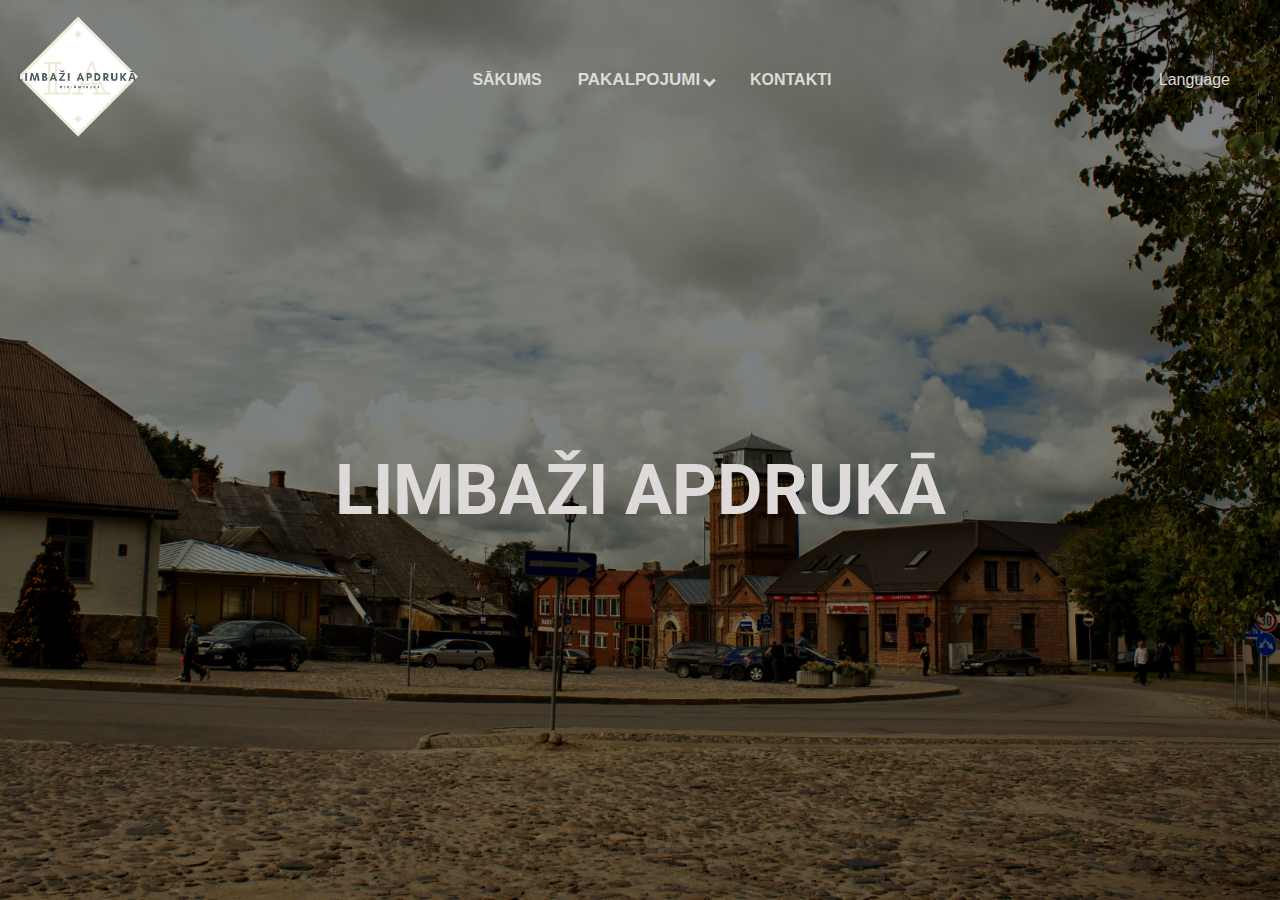
<file: projekts/index.html>
<!DOCTYPE html>
<html lang="en">
<head>
    <meta charset="UTF-8">
    <title>Limbaži apdrukā</title>

    <link rel="stylesheet" href="style.css">
</head>
<body>
    <div class="background">
        <img class="background-image" alt="background image" src="picture/background.jpg">
    </div>

    <div class="banner">
        <div class="navbar">
            <img src="picture/logo.png" alt="main logo">
            
            <nav>
                <span><a href="index.html"><b>SĀKUMS</b></a></span>

                <div class="dropdown">
                <button class="dropbtn"><b>PAKALPOJUMI </b><i class="arrow down"></i>
                </button>
                <div class="dropdown-content">
                    <a href="view/apaksvela.htm">Apakšveļa</a></a>
                    <a href="view/auduma_maisins.htm">Auduma maisiņš</a>
                    <a href="view/blodas.htm">Bļodas</a>
                    <a href="view/kruzes.htm">Krūzes</a>
                    <a href="view/skivji.htm">Šķīvji</a>
                  </div>
                </div>
                <span><a href="view/kontakti.html"><b>KONTAKTI</b></a></span>
            </nav>

            <div id="language-menu">
                <span>Language</span>

                <div id="language-dropdown">
                    <div class="language">
                        <img src="picture/latvija.png" alt="LV flag">
                        <span>Latvian</span>
                    </div>
                    <div class="language">
                        <img src="picture/british.png" alt="UK flag">
                        <span>English</span>
                    </div>
                    <div class="language">
                        <img src="picture/russian.jpg" alt="RU flag">
                        <span>Russian</span>
                    </div>
                </div>
            </div>
        </div>

        <div class="content">
            <h1 class="title-main">LIMBAŽI APDRUKĀ</h1>
        </div>
    </div>
</body>
</html>
</file>
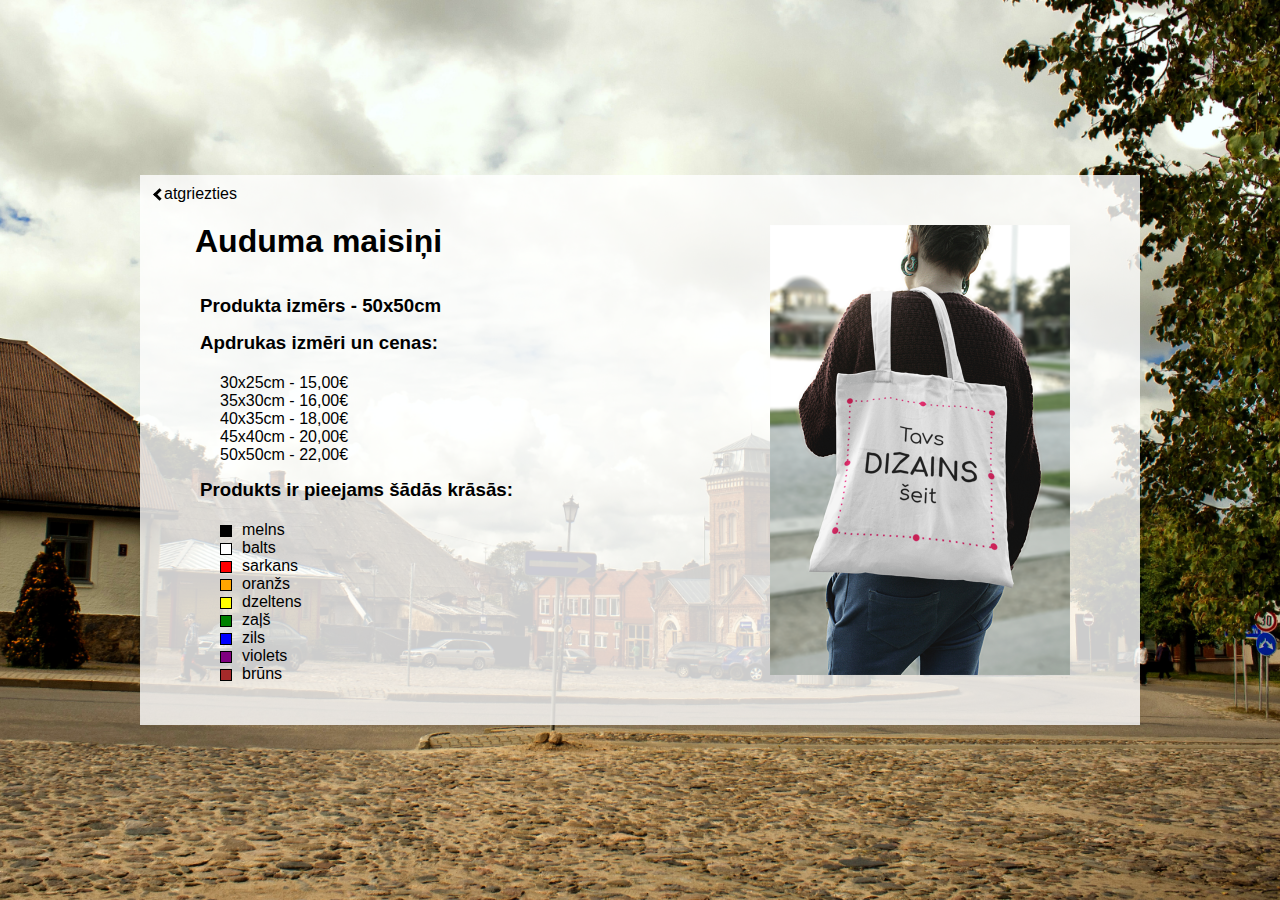
<file: projekts/view/auduma_maisins.htm>
<!DOCTYPE html>
<head>

    <title>Auduma maisiņš</title>
    <meta charset="UTF-8">
    <link rel="stylesheet" href="style.css">

</head>
<body>

    <div class="background">
        <img class="background-image" alt="background image" src="../picture/background.jpg">
    </div>

 
        <div class="rectangle">

            <div>
                <span><a class="back" href="../index.html"><i class="arrow2 left"></i>atgriezties</a></span>
            </div>

            <h1 class="title">Auduma maisiņi</h1>
                        
            <h3 class="text">Produkta izmērs - 50x50cm</h3>

                <h3 class="text">
                    Apdrukas izmēri un cenas:
                </h3>
                <ul class="list">
                    <li>30x25cm   -   15,00€</li>
                    <li>35x30cm   -   16,00€</li>
                    <li>40x35cm   -   18,00€</li>
                    <li>45x40cm   -   20,00€</li>
                    <li>50x50cm   -   22,00€</li>
                </ul>
        
                <h3 class="text">
                Produkts ir pieejams šādās krāsās:
                </h3>
                <ul class="list">
                    <li>melns <div class="box black"></div></li>
                    <li>balts <div class="box white"></div></li>
                    <li>sarkans <div class="box red"></div></li>
                    <li>oranžs <div class="box orange"></div></li>
                    <li>dzeltens <div class="box yellow"></div></li>
                    <li>zaļš <div class="box green"></div></li>
                    <li>zils <div class="box blue"></div></li>
                    <li>violets <div class="box purple"></div></li>
                    <li>brūns <div class="box brown"></div></li>
                
                </ul>

        
            <img class="maisins" src="../picture/maisins.png" alt="auduma maisiņš">
        
        </div>



</body>
</html>
</file>
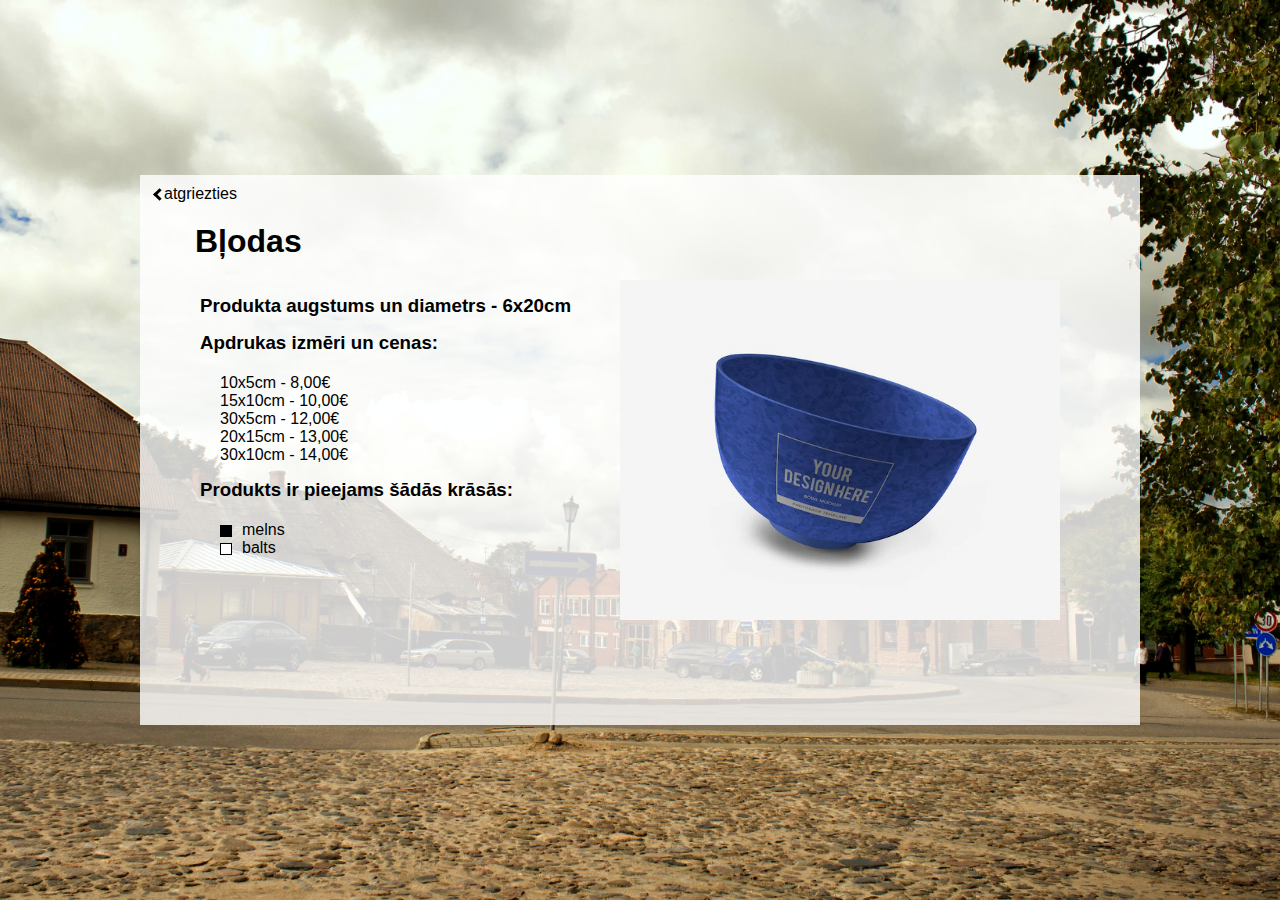
<file: projekts/view/blodas.htm>
<!DOCTYPE html>
<head>

    <title>Bļodas</title>
    <meta charset="UTF-8">
    <link rel="stylesheet" href="style.css">

</head>
<body>

    <div class="background">
        <img class="background-image" alt="background image" src="../picture/background.jpg">
    </div>


        <div class="rectangle">
            <div>
                <span><a class="back" href="../index.html"><i class="arrow2 left"></i>atgriezties</a></span>
            </div>
            <h1 class="title">Bļodas</h1>

            <h3 class="text">Produkta augstums un diametrs - 6x20cm</h3>
        
                <h3 class="text">
                    Apdrukas izmēri un cenas:
                </h3>
                <ul class="list">
                    <li>10x5cm   -   8,00€</li>
                    <li>15x10cm   -   10,00€</li>
                    <li>30x5cm   -   12,00€</li>
                    <li>20x15cm   -   13,00€</li>
                    <li>30x10cm   -   14,00€</li>
                </ul>
        
                <h3 class="text">
                Produkts ir pieejams šādās krāsās:
                </h3>
                <ul class="list">
                    <li>melns <div class="box black"></div></li>
                    <li>balts <div class="box white"></div></li>
                
                </ul>
        
            <img class="blodas" src="../picture/blodas.webp" alt="Bļodas">
        
        </div>



</body>
</html>
</file>
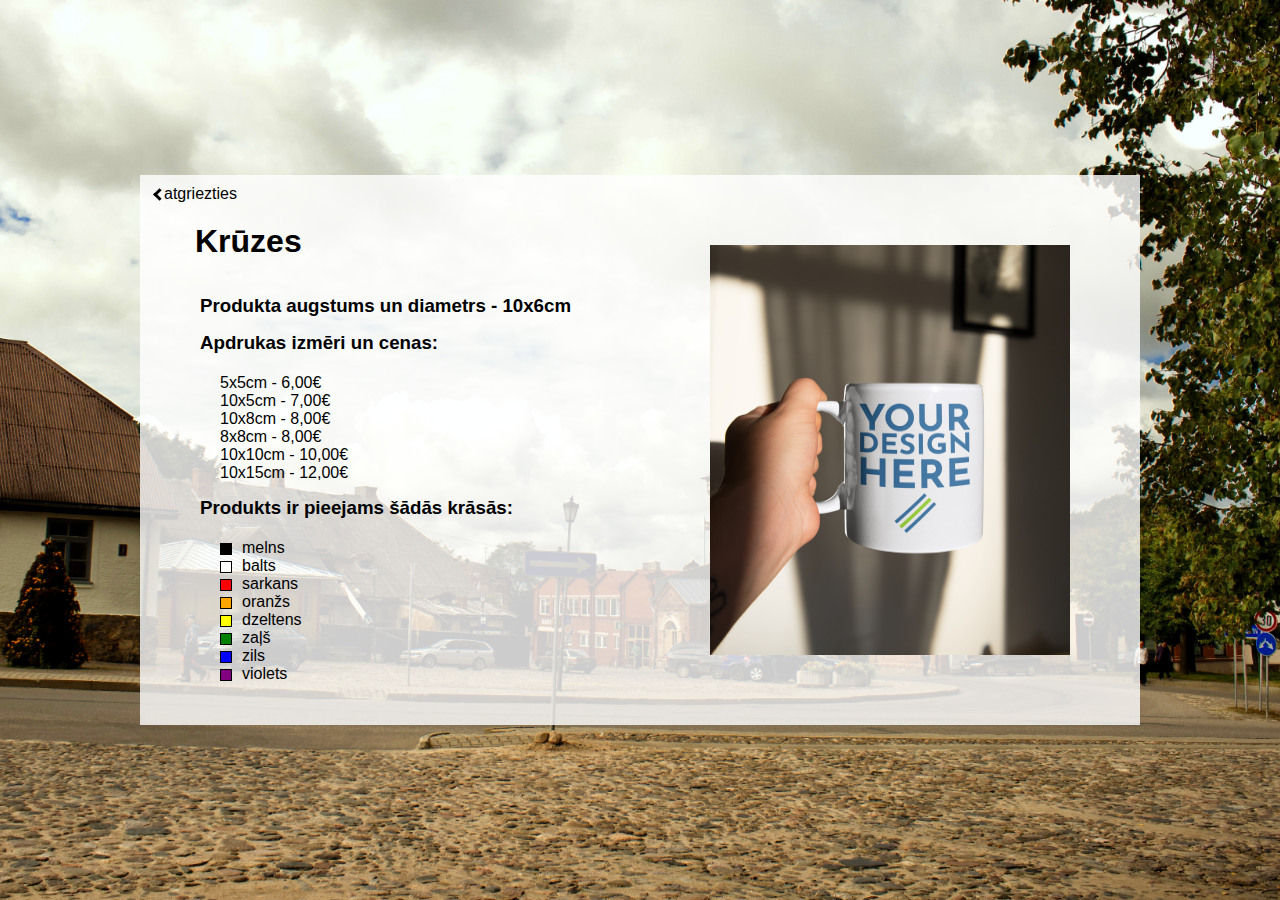
<file: projekts/view/kruzes.htm>
<!DOCTYPE html>
<head>

    <title>Krūzes</title>
    <meta charset="UTF-8">
    <link rel="stylesheet" href="style.css">

</head>
<body>

    <div class="background">
        <img class="background-image" alt="background image" src="../picture/background.jpg">
    </div>


        <div class="rectangle">
            <div>
                <span><a class="back" href="../index.html"><i class="arrow2 left"></i>atgriezties</a></span>
            </div>
            <h1 class="title">Krūzes</h1>
        
            <h3 class="text">Produkta augstums un diametrs - 10x6cm</h3>

                <h3 class="text">
                    Apdrukas izmēri un cenas:
                </h3>
                <ul class="list">
                    <li>5x5cm   -   6,00€</li>
                    <li>10x5cm   -   7,00€</li>
                    <li>10x8cm   -   8,00€</li>
                    <li>8x8cm   -   8,00€</li>
                    <li>10x10cm   -   10,00€</li>
                    <li>10x15cm   -   12,00€</li>
                </ul>
        
                <h3 class="text">
                Produkts ir pieejams šādās krāsās:
                </h3>
                <ul class="list">
                    <li>melns <div class="box black"></div></li>
                    <li>balts <div class="box white"></div></li>
                    <li>sarkans <div class="box red"></div></li>
                    <li>oranžs <div class="box orange"></div></li>
                    <li>dzeltens <div class="box yellow"></div></li>
                    <li>zaļš <div class="box green"></div></li>
                    <li>zils <div class="box blue"></div></li>
                    <li>violets <div class="box purple"></div></li>
                
                </ul>
        
            <img class="kruzes" src="../picture/kruzes.jpg" alt="krūzes">
        
        </div>



</body>
</html>
</file>
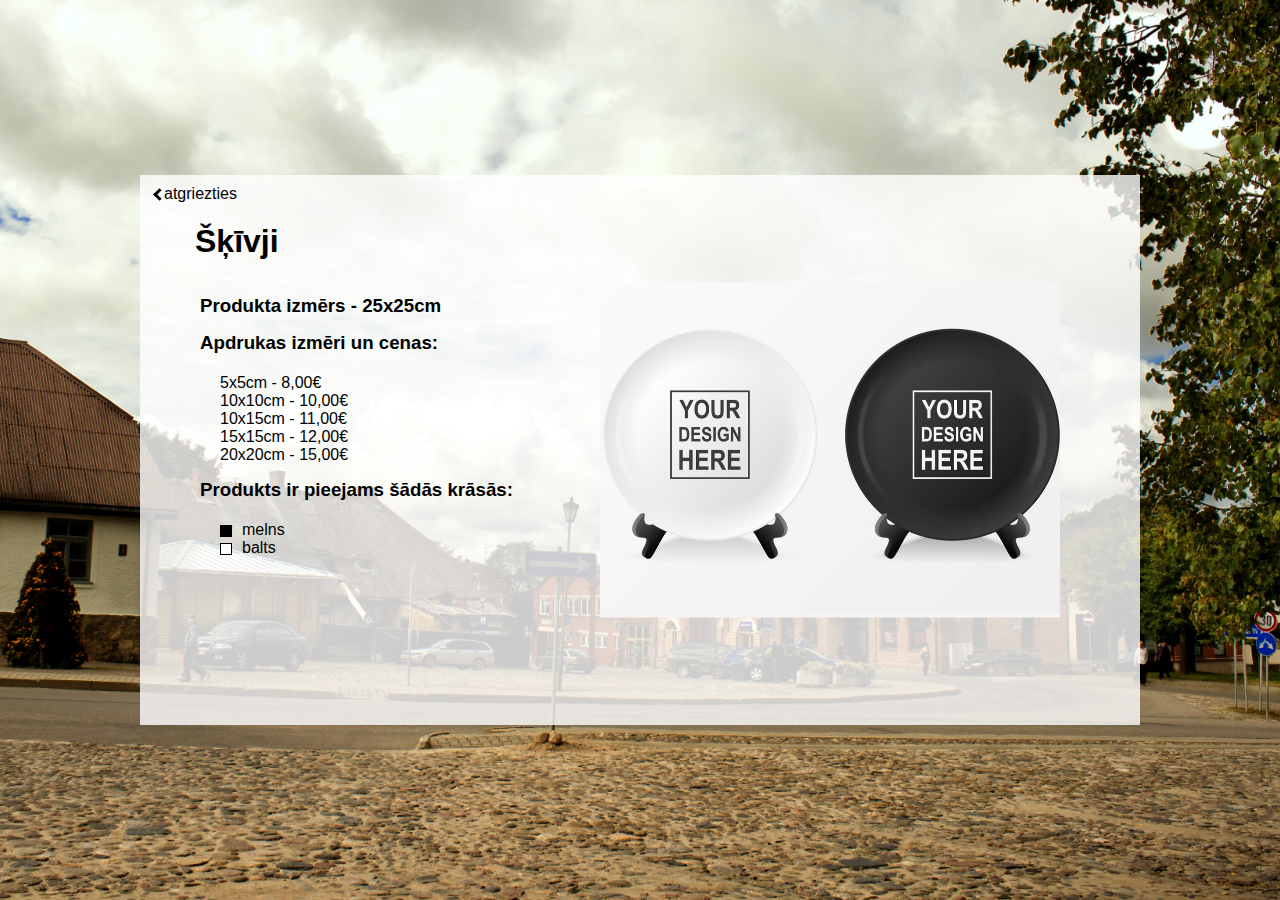
<file: projekts/view/skivji.htm>
<!DOCTYPE html>
<head>

    <title>Šķīvji</title>
    <meta charset="UTF-8">
    <link rel="stylesheet" href="style.css">

</head>
<body>

    <div class="background">
        <img class="background-image" alt="background image" src="../picture/background.jpg">
    </div>



        <div class="rectangle">
            <div>
                <span><a class="back" href="../index.html"><i class="arrow2 left"></i>atgriezties</a></span>
            </div>
            <h1 class="title">Šķīvji</h1>
        
            <h3 class="text">Produkta izmērs - 25x25cm</h3>

                <h3 class="text">
                    Apdrukas izmēri un cenas:
                </h3>
                <ul class="list">
                    <li>5x5cm   -   8,00€</li>
                    <li>10x10cm   -   10,00€</li>
                    <li>10x15cm   -   11,00€</li>
                    <li>15x15cm   -   12,00€</li>
                    <li>20x20cm   -   15,00€</li>
                </ul>
        
                <h3 class="text">
                Produkts ir pieejams šādās krāsās:
                </h3>
                <ul class="list">
                    <li>melns <div class="box black"></div></li>
                    <li>balts <div class="box white"></div></li>
                
                </ul>
        
            <img class="skivji" src="../picture/skivji.jpg" alt="Šķīvji">
        
        </div>



</body>
</html>
</file>
<file: projekts/style.css>
@import url('https://fonts.googleapis.com/css2?family=Roboto:wght@700&display=swap');

:root{
    --gray: #DEDADA;
}

*{
    margin: 0;
    padding: 0;
    font-family: sans-serif;
}
.title-main{
    font-family: "Roboto", sans-serif;
    color: var(--gray);
}
.background{
    position: absolute;
    top: 0;
    left: 0;
    width: 100vw;
    height: 100vh;
    background-color: #000000;
    z-index: -1;
}
.background-image{
    position: absolute;
    width: 100%;
    height: 100%;
    opacity: 0.5;
    object-fit: cover;
    object-position: center;
}
.banner{
    width: 100vw;
    height: 100vh;
}
.content{
    width: 100%;
    position: absolute;
    top: 50%;
    transform: translateY(-50%);
    text-align: center;
    color: rgb(0, 0, 0);
}
.content h1{

    font-size: 70px;
    margin-top: 80px;
}
.navbar{
    display: flex;
    align-content: center;
    justify-content: space-between;
    height: 130px;
    margin: auto;
    padding: 15px;
}

.navbar img{ height: 100% }

nav{
    display: flex;
    flex-direction: row;
    align-items: center;
}
nav span{
    list-style: none;
    display: inline-block;
    margin: 0 20px;
    position: relative;
}
nav a{
    text-decoration: none;
    color: var(--gray);
}
nav span::after{
    content: '';
    height: 3px;
    width: 0;
    background: #000000;
    position: absolute;
    left: 0;
    bottom: -10px;
    transition: 0.5s;
}
nav span:hover::after{
    width: 100%;
}


.dropdown {
    float: left;
    overflow: hidden;
  }

  .arrow {
    border: solid var(--gray);
    border-width: 0 3px 3px 0;
    display: inline-block;
    padding: 3px;
  }

  .down {
    transform: rotate(45deg);
    -webkit-transform: rotate(45deg);
  }


  .dropdown .dropbtn {
    font-size: 17px;    
    border: none;
    outline: none;
    color: var(--gray);
    padding: 14px 16px;
    background-color: inherit;
    font-family: inherit;
    margin: 0;
  }
  
  .dropdown-content {
    display: none;
    position: absolute;
    background-color: white;
    min-width: 160px;
    box-shadow: 0px 8px 16px 0px rgba(0,0,0,0.2);
    z-index: 1;
  }
  
  .dropdown-content a {
    float: none;
    color: black;
    padding: 12px 16px;
    text-decoration: none;
    display: block;
    text-align: left;
  }

  .dropdown-content a:hover {
    background-color: #ddd;
    color: black;
  }
  
  .dropdown:hover .dropdown-content {
    display: block;
  }


.lang-menu{
    display: flex;
    flex-direction: row;
    justify-content: flex-end;
    width: 100vw;
}
#language-menu{
    display: flex;
    flex-direction: column;
    justify-content: center;
    padding-right: 35px;

}
#language-menu span{
    color: var(--gray);
}
#language-menu:hover #language-dropdown{
    opacity: 1;
    transition: opacity .2s ease-in-out;
}
#language-dropdown{
    display: block;
    position: absolute;
    right: 0;
    margin-top: 107px;
    padding: 15px;
    background-color: #DEDADA;
    border-radius: 15px;
    opacity: 0;
    transition: opacity .2s ease-in-out;
    cursor: pointer;
}
.language{
    display: flex;
    flex-direction: row;
    align-items: center;
    width: 100px;
}
.language img{
    width: 30%;
    margin-right: 15px;
}
#language-menu .language span{
    color: #171717;
}
</file>
<file: projekts/view/style.css>
*
{margin: 0;
padding: 0;
font-family: sans-serif;}

.background
{position: absolute;
top: 0;
left: 0;
width: 100vw;
height: 100vh;
background-color: #000000}

.background-image
{position: absolute;
width: 100%;
height: 100%;
object-fit: cover;
object-position: center}

.rectangle
{height:550px;
width:1000px;
background-color:rgba(255, 255, 255, 0.800);
display:block;
position: absolute;
top: 50%;
left: 50%;
transform: translate(-50%, -50%)}

.back
{text-decoration: none;
color:black}  

.arrow2 {
    border: solid black;
    border-width: 0 3px 3px 0;
    display: inline-block;
    padding: 3px;
    margin-left:15px;
    margin-top:15px
  }

  .left {
    transform: rotate(135deg);
    -webkit-transform: rotate(135deg);
  }

.title
{font-family:Arial,Helvetica,sans-serif;
margin-left:35px;
padding:20px}

.text
{width:400px;
font-family:Arial,Helvetica,sans-serif;
margin-left:60px;
margin-top:15px}

.list
{width:200px;
font-family:Arial,Helvetica,sans-serif;
margin-left:8%;
list-style-type:none;
margin-top:20px;
text-align:left}

.box
{width:10px;
height:10px;
border:1px solid black;
float:left;
margin-right:5%;
margin-top:2%}

.black
{background-color:black}

.white
{background-color:white}

.red
{background-color:red}

.orange
{background-color:orange}

.yellow
{background-color:yellow}

.green
{background-color:green}

.blue
{background-color:blue}

.purple
{background-color:purple}

.brown
{background-color:brown}

img.maisins
{width:300px;
height:450px;
position:absolute;
top:50%;
left:78%;
transform:translate(-50%,-50%)}

img.apaksvela
{width:500px;
height:350px;
position:absolute;
top:50%;
left:68%;
transform:translate(-50%,-50%)}

img.kruzes
{width:360px;
height:410px;
position:absolute;
top:50%;
left:75%;
transform:translate(-50%,-50%)}

img.skivji
{width:460px;
height:335px;
position:absolute;
top:50%;
left:69%;
transform:translate(-50%,-50%)}

img.blodas
{width:440px;
height:340px;
position:absolute;
top:50%;
left:70%;
transform:translate(-50%,-50%)}
</file>
